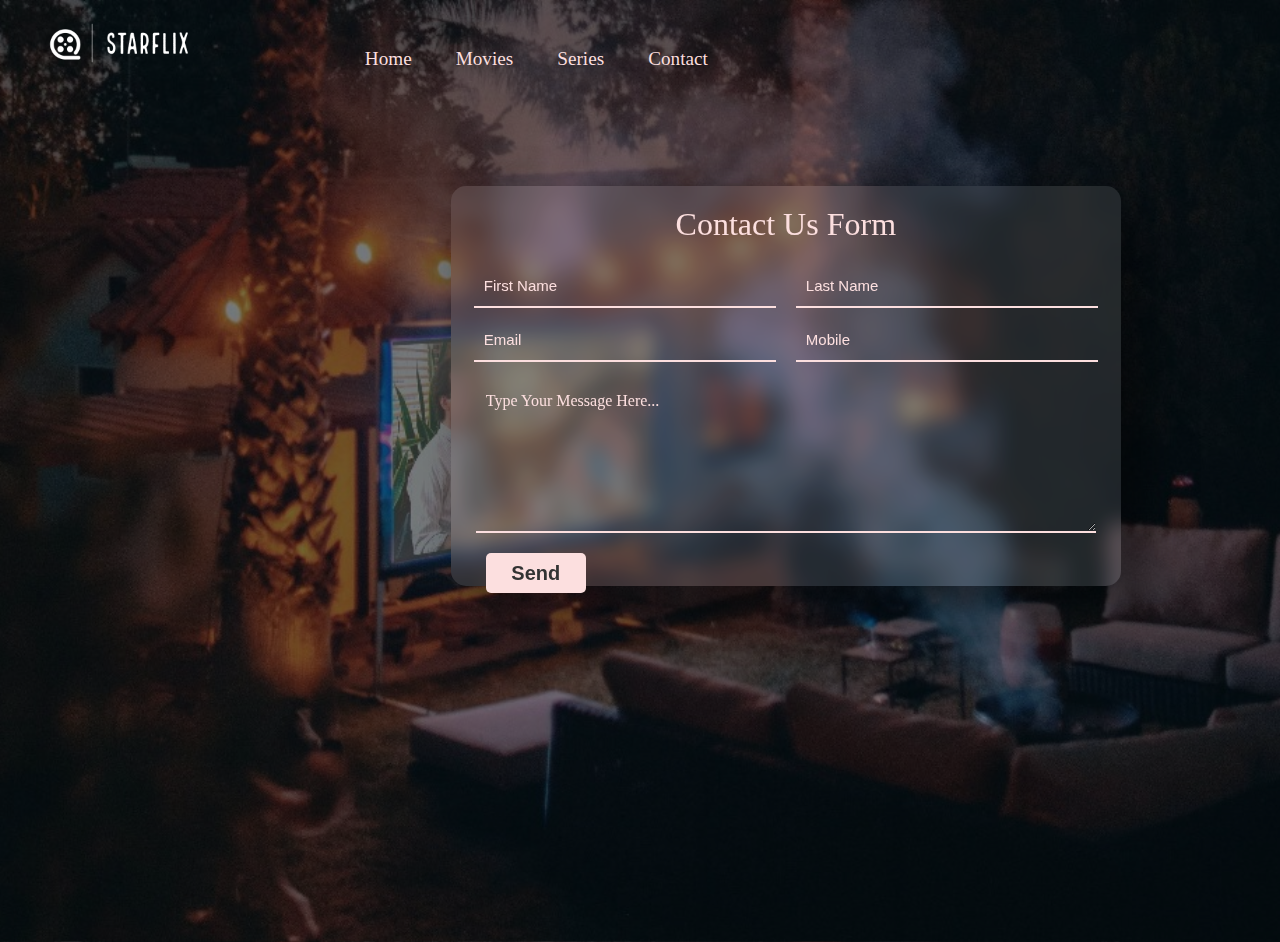
<file: contact.html>
<!DOCTYPE html>
<html lang="en">
<head>
    <meta charset="UTF-8">
    <meta name="viewport" content="width=device-width, initial-scale=1.0">
    <title>About Us</title>
    <style>
        body{
            background-color: rgb(117, 87, 87);
            padding: 1%;
            justify-content: center;
            align-items: center;
            /* width: 100%; */
            background: linear-gradient(to top, rgba(0,0,0,0.5)50%,rgba(0,0,0,0.5)50%), url('bg-image.jpg') ;
            background-position: center;
            background-size: cover;
            /* height: 100vh; */
        }
        
        .navigation a {
            position: relative;
            font-size: 1.2em;
            color:rgb(252, 223, 223);
            text-decoration: none;
            font-weight: 500;
            margin-left: 40px;
        }
        .navigation a::after{
            content: '';
            position: absolute;
            width: 100%;
            height: 3px;
            left: 0;
            bottom: -6px;
            background-color:rgb(252, 223, 223);
            border-radius: 5px;
            transform: scaleX(0);
            transform-origin: right;
            transition: transform .5s;
        }
        .navigation a:hover::after{
            transform-origin: left;
            transform: scaleX(1);
        }
        .container{
            height: 100vh;
            width: 100%;
            justify-content: center;
            align-items: center;
            background-size: cover;
        }

        .container form{
            margin-top: 5%;
            margin-left: 430px;
            width: 670px;
            height: 400px;
            display: flex;
            justify-content: center;
            box-shadow: 20px 20px 50px rgba(0,0,0,0.5);
            border-radius: 15px;
            background: rgba(255,255,255,0.1);
            backdrop-filter: blur(10px);
            flex-wrap: wrap;
        }

        .container form h1{
            color: rgb(252, 223, 223);
            font-weight: 500;
            margin-top: 20px;
            width: 500px;
            text-align: center;
        }

        .container form input{
            width: 290px;
            height: 40px;
            padding-left: 10px;
            outline: none;
            border: none;
            font-size: 15px;
            margin-bottom: 10px;
            background: none;
            border-bottom: 2px solid rgb(252, 223, 223);
        }

        .container form input::placeholder{
            color: rgb(252, 223, 223);
        }

        .container form #lastName,
        .container form #mobile{
            margin-left: 20px;
        }

        .container form h4{
            color: rgb(252, 223, 223);
            font-weight: 300;
            width: 600px;
            margin-top: 20px;
        }

        .container form textarea{
            background: none;
            border: none;
            border-bottom: 2px solid rgb(252, 223, 223);
            color: rgb(252, 223, 223);
            font-weight: 200;
            font-size: 15px;
            padding: 10px;
            outline: none;
            min-width: 600px;
            max-width: 600px;
            min-height: 80px;
            max-height: 80px;
        }

        .container form #button{
            border: none;
            background:rgb(252, 223, 223);
            border-radius: 5px;
            margin-top: 20px;
            font-weight: 600;
            font-size: 20px;
            color: #333;
            width: 100px;
            padding: 0;
            margin-right: 500px;
            margin-bottom: 40px;
            transition: 0.3s;
        }
        .container form #button:hover{
            opacity: 0.5;
        }
    
    </style>
</head>
<body>
    <div class="container">
    <div class="navigation">
        <img src="logo.png" alt="logo" width="200px">
        &emsp;&emsp;&emsp;&emsp;&emsp;&emsp;
        <a href="index.html">Home</a>
        <a href="movies.html">Movies</a>
        <a href="series.html">Series</a>
        <a href="contact.html">Contact</a>
    </div><br><br><br>
        <form>
            <h1>Contact Us Form</h1>
            <input type="text" id="firstName" placeholder="First Name" required>
            <input type="text" id="lastName" placeholder="Last Name" required>
            <input type="email" id="email" placeholder="Email" required>
            <input type="text" id="mobile" placeholder="Mobile" required>
            <h4>Type Your Message Here...</h4>
            <textarea required></textarea>
            <input type="submit" value="Send" id="button">
        </form>
    </div>

    
</body>
</html>
</file>
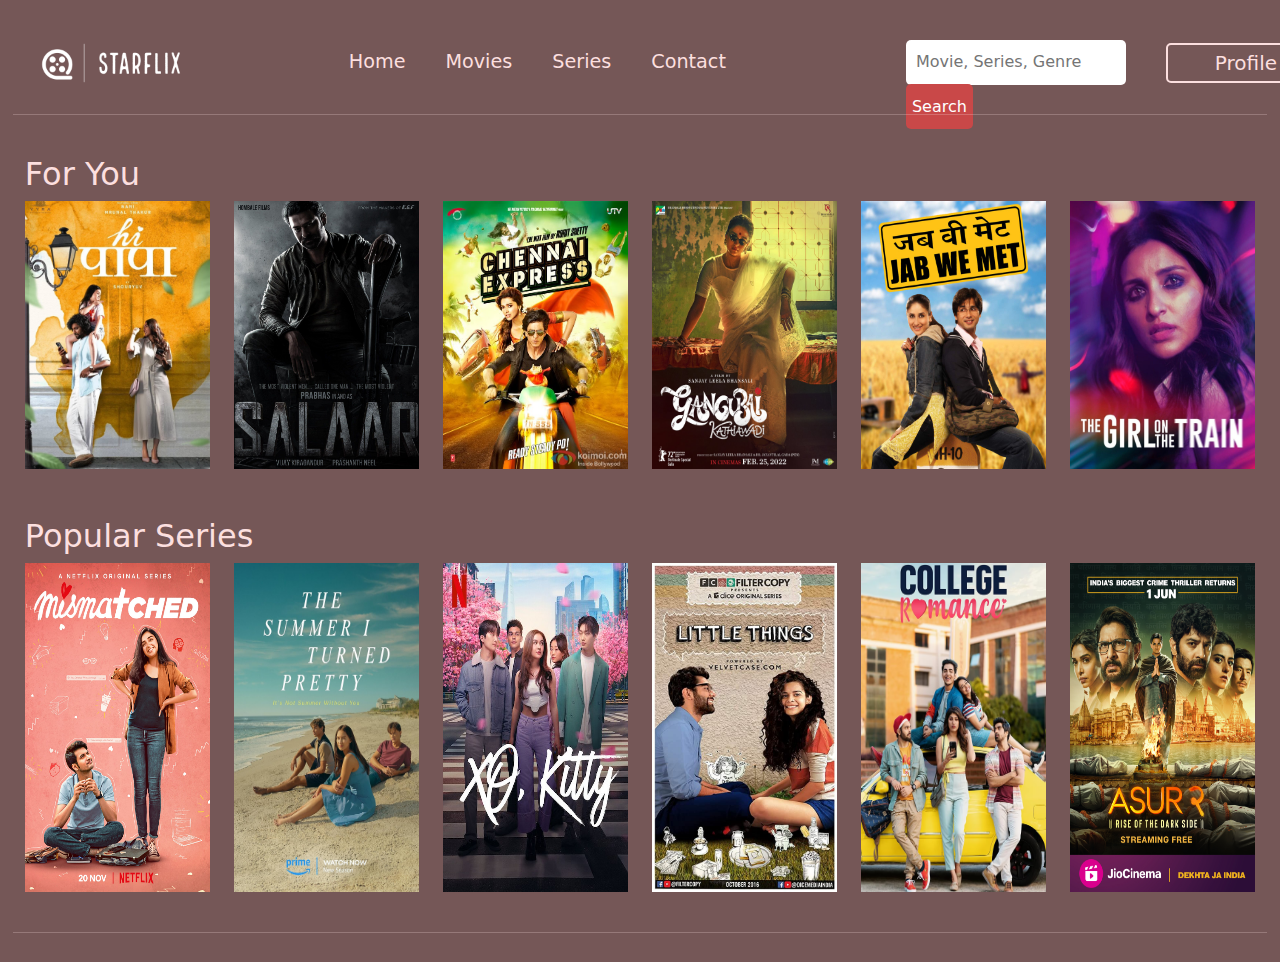
<file: index2.html>
<!DOCTYPE html>
<html lang="en">
<head>
    <meta charset="UTF-8">
    <meta name="viewport" content="width=device-width, initial-scale=1.0">
    <title>Home</title>
    <link href="https://cdn.jsdelivr.net/npm/bootstrap@5.0.2/dist/css/bootstrap.min.css" rel="stylesheet">
    <link rel="stylesheet" href="styleindex2.css">
</head>
<body>
 
    <div class="navigation">
        <img src="logo.png" alt="logo" width="200px">
        &emsp;&emsp;&emsp;&emsp;&emsp;&emsp;
        <a href="index.html">Home</a>
        <a href="movies.html">Movies</a>
        <a href="series.html">Series</a>
        <a href="contact.html">Contact</a>
        <div class="search-bar">
                <input type="text" id="input-box" placeholder="Movie, Series, Genre">
                <button onclick="addTask()" class="search-button">Search</button>
            <ul id="list-container">
            </ul>
        </div>
        <a href="#"><button id="profile-btn">Profile</button></a>
        <img src="profilelogo.jpg" alt="" id="profile-photo">
    </div>
    <hr style="color: rgb(252, 223, 223);">
    <div class="container-fluid">
        <br><h2 id="heading">For You</h2>
        <div class="row row-cols-6">
            <img class="zoom" src="hipapa.jpg">
            <img class="zoom" src="salaar.jpg">
            <img class="zoom" src="chennaiexpress.jpg">
            <img class="zoom" src="gangubaikathiawadi.jpg" >
            <img class="zoom" src="jabwemet.jpg">
            <img class="zoom" src="thegirlontrain.jpg">
        </div>
        <br><br><h2 id="heading">Popular Series</h2>
        <div class="row row-cols-6">
            <img class="zoom" src="mismatched.jpg" >
            <img class="zoom" src="thesummeriturnedpretty.jpg">
            <img class="zoom" src="xokitty.jpg" >
            <img class="zoom" src="littlethings.jpg">
            <img class="zoom" src="collegeromance.avif" >
            <img class="zoom" src="asur.jpg">
        </div>
    </div><br>
    <hr style="color: rgb(252, 223, 223);">
    
   

    
    <script src="app.js"></script>
</body>
</html>
</file>
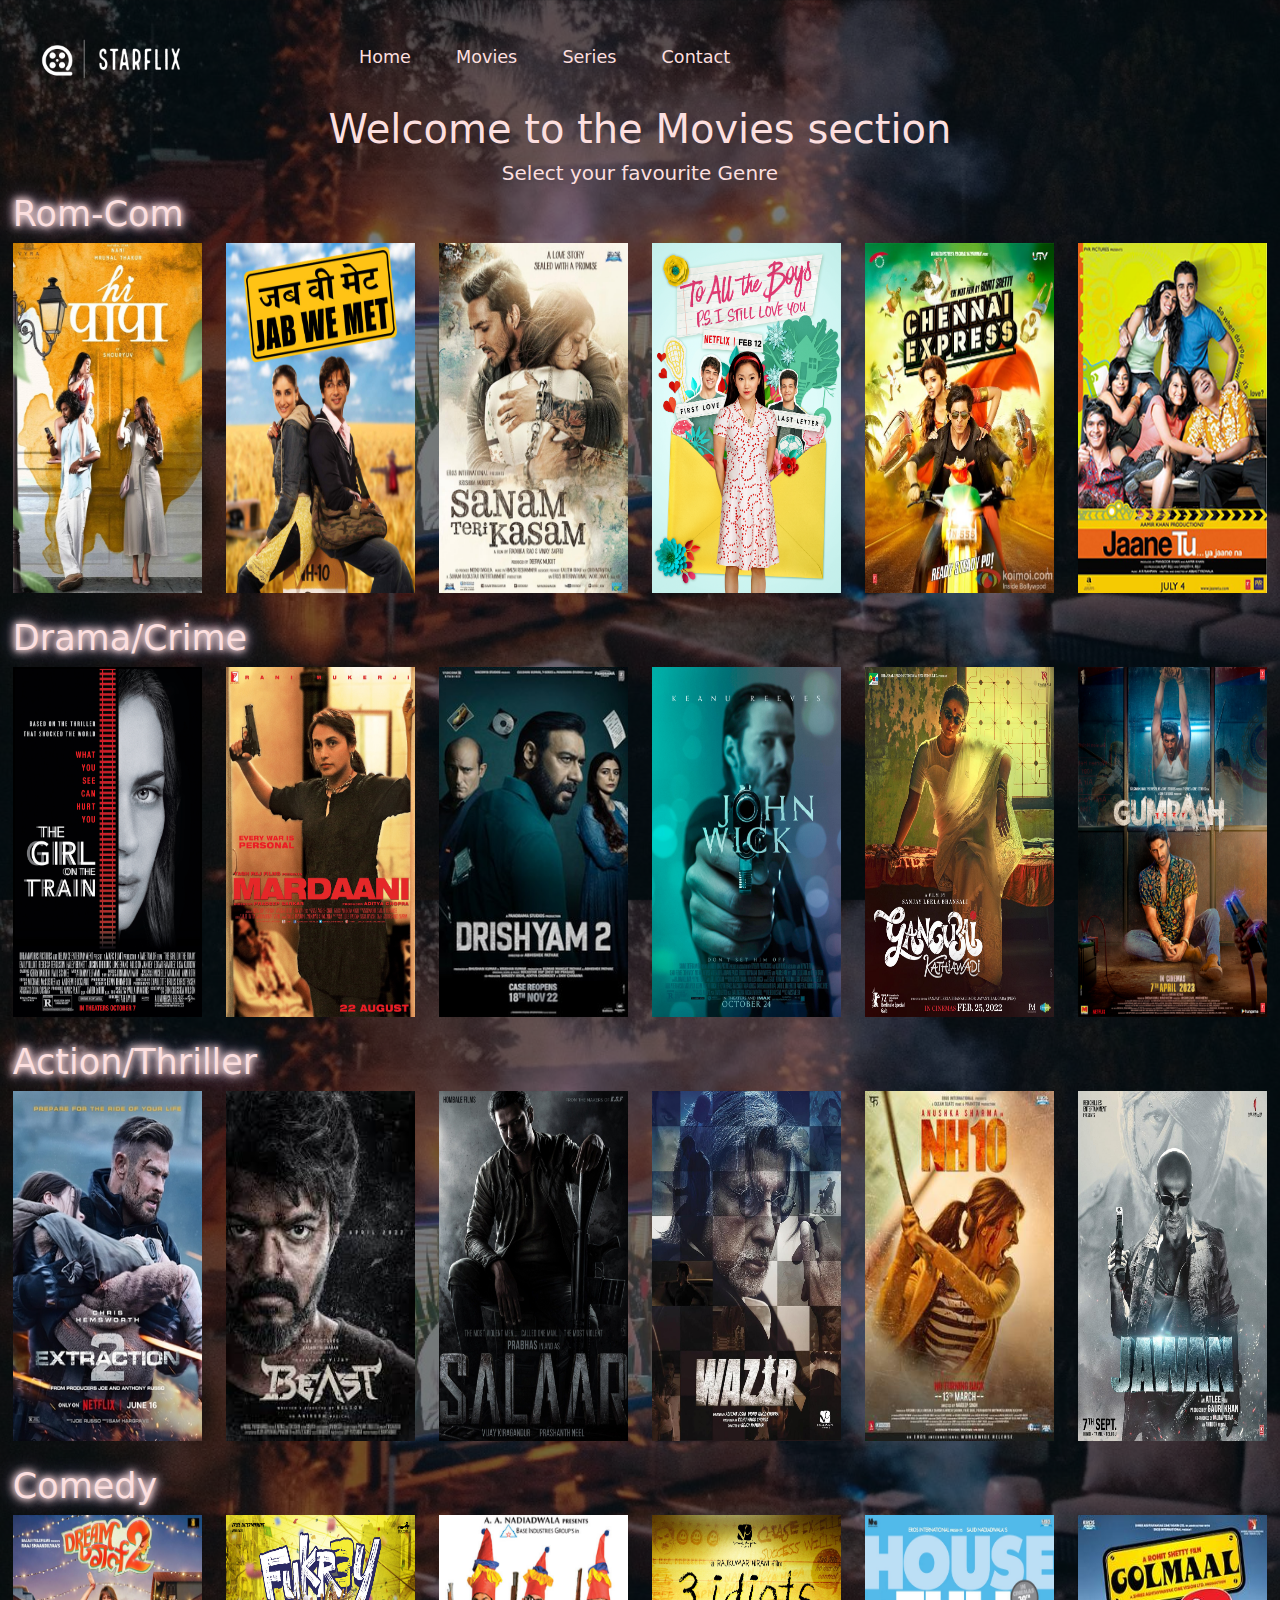
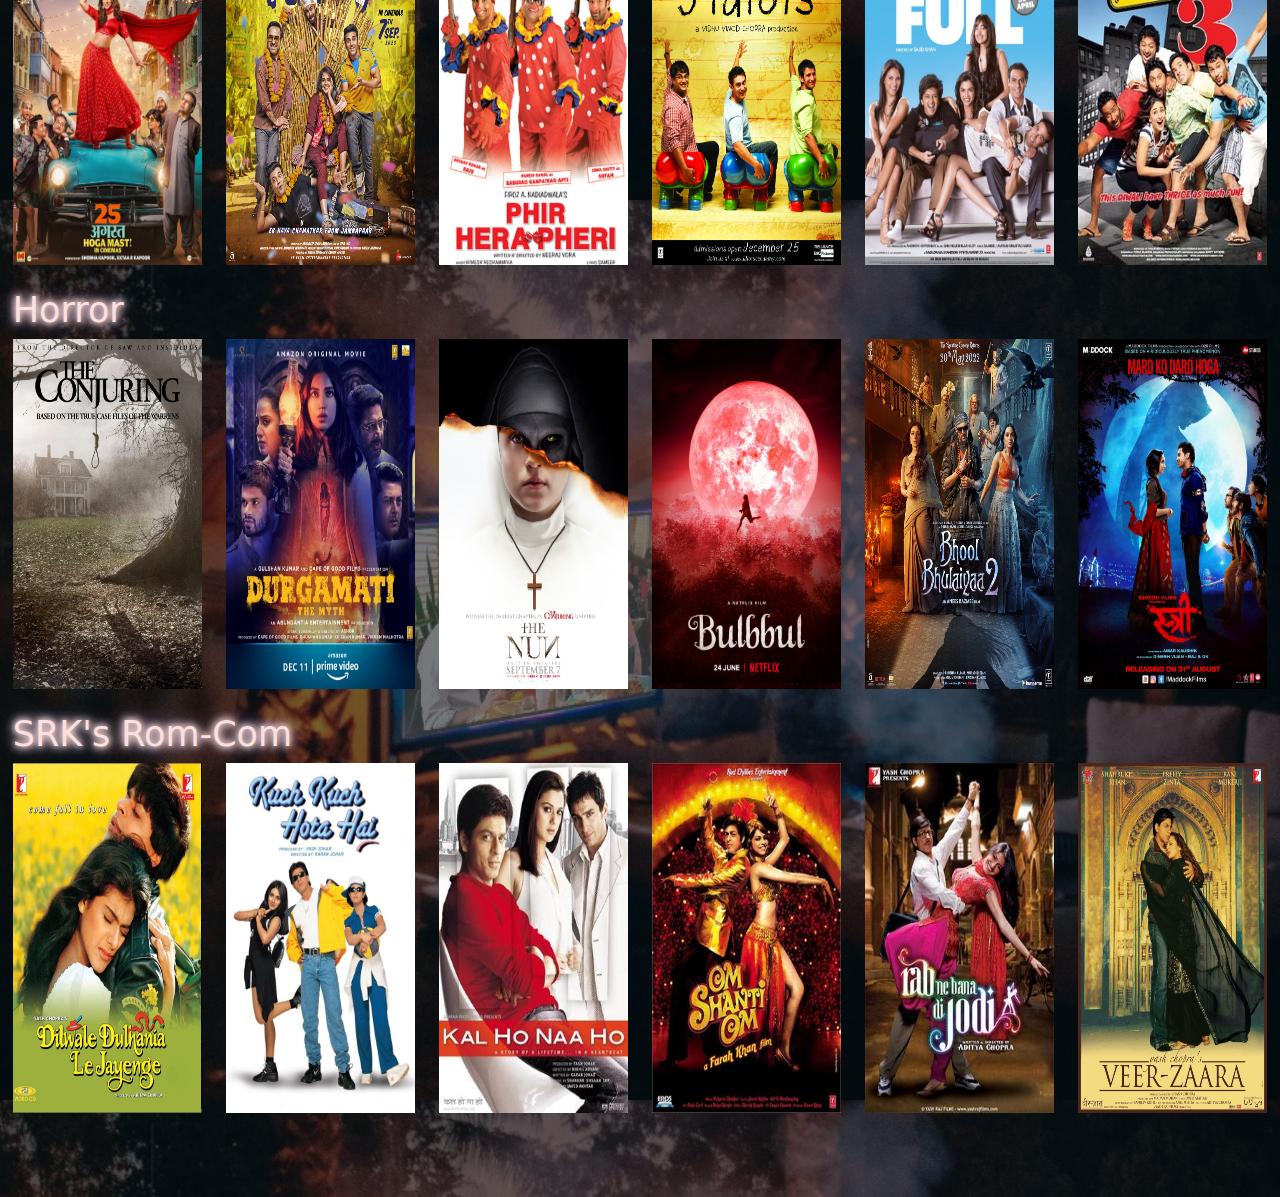
<file: movies.html>
<!DOCTYPE html>
<html lang="en">
<head>
    <meta charset="UTF-8">
    <meta name="viewport" content="width=device-width, initial-scale=1.0">
    <title>Document</title>
    <link href="https://cdn.jsdelivr.net/npm/bootstrap@5.0.2/dist/css/bootstrap.min.css" rel="stylesheet">
    <style>
        body{
            background-color: rgb(117, 87, 87);
            padding: 1%;
            justify-content: center;
            align-items: center;
            width: 100%;
            background: linear-gradient(to top, rgba(0,0,0,0.5)50%,rgba(0,0,0,0.5)50%), url('bg-image.jpg') ;
            background-position: center;
            background-size: cover;
            height: 100vh;
        }
        .navigation a {
            position: relative;
            font-size: 1.1em;
            color:rgb(252, 223, 223);
            text-decoration: none;
            font-weight: 500;
            margin-left: 40px;
        }
        .navigation a::after{
            content: '';
            position: absolute;
            width: 100%;
            height: 3px;
            left: 0;
            bottom: -6px;
            background-color:rgb(252, 223, 223);
            border-radius: 5px;
            transform: scaleX(0);
            transform-origin: right;
            transition: transform .5s;
        }
        .navigation a:hover::after{
            transform-origin: left;
            transform: scaleX(1);
        }
        #heading{
            color: rgb(252, 223, 223); 
            font-size: 40px; 
            text-align: center;
        }
        #head2{
            color: rgb(252, 223, 223);
            text-align: center;
            font-size: 20px;
        }
        #img-logo{
            font-size: 35px;
            color: rgb(252, 223, 223);
            text-shadow: 0px 0px 5px rgb(220, 193, 193), 0px 0px 10px rgb(252, 223, 223), 0px 0px 10px rgb(252, 223, 223),
                0px 0px 20px #b393d3;
        }
        .container {
            position: relative;
        }
        .image {
            opacity: 1; 
            display: block; 
            width: 100%; 
            height: 350px;
            transition: .5s ease;
        }
        .middle {
            transition: .5s ease;
            opacity: 0;
            position: absolute;
            align-items: center;
            top: 45%;
            left: 45%;
            transform: translate(-50%, -50%);
            -ms-transform: translate(-50%, -50%)
        }

        .container:hover .image {
            opacity: 0.3;
            -ms-transform: scale(1.2);
            -webkit-transform: scale(1.2);
            transform: scale(1.2);
        }

        .container:hover .middle {
            opacity: 1;
        }

        .text {
            background-color: transparent;
            text-align: center;
            color: white;
            font-size: 16px;
            padding:1px 0px;
        }
    </style>
</head>
<body>
    <br>
    <div class="navigation">
        <img src="logo.png" alt="logo" width="200px">
        &emsp;&emsp;&emsp;&emsp;&emsp;&emsp;
        <a href="index.html">Home</a>
        <a href="movies.html">Movies</a>
        <a href="series.html">Series</a>
        <a href="contact.html">Contact</a>
    </div><br>

    <h1 id="heading">Welcome to the Movies section</h1>
    <h2 id="head2">Select your favourite Genre</h2>
        
<section>
    <h2 id="img-logo">Rom-Com</h2>
        <div class="row row-cols-6">
            <div class="container">
                <img src="hipapa.jpg" alt="Avatar" class="image" style="width:100%">
                <div class="middle">
                  <div class="text"><h4>HI PAPA</h4><br> A doting father and his 6-year-old daughter find their lives taking a dramatic turn when the woman he loves marries someone else.</div>
                </div>
            </div>
            <div class="container">
                <img src="jabwemet.jpg" alt="Avatar" class="image" style="width:100%">
                <div class="middle">
                  <div class="text"><h4>JAB WE MET</h4><br>Aditya, a heartbroken business tycoon, aimlessly boards a train to escape his depressing life. He meets Geet, a bubbly Punjabi girl, and gets pulled into her crazy life.</div>
                </div>
            </div>
            <div class="container">
                <img src="sanamterikasam.jpg" alt="Avatar" class="image" style="width:100%">
                <div class="middle">
                  <div class="text"><h4>SANAM TERI KASAM</h4><br>When Saraswati's father throws her out of the house, Inder stands with her against all odds and this brings them close to each other. However, destiny has its own plans to separate them.</div>
            </div>
            </div><div class="container">
                <img src="toallboysihavelovedbefore.jpg" alt="Avatar" class="image" style="width:100%">
                <div class="middle">
                  <div class="text"><h4>TO ALL THE BOYS I'VE LOVED BEFORE</h4><br>To All the Boys is a franchise consisting of American teenage romance installments, including three feature films and a spin-off television series, based on the titular trilogy of novels written by Jenny Han.</div>
            </div>
            </div><div class="container">
                <img src="chennaiexpress.jpg" alt="Avatar" class="image" style="width:100%">
                <div class="middle">
                  <div class="text"><h4>CHENNAI EXPRESS</h4><br>Rahul, a young man, sets out to immerse his late grandfather's ashes at Rameshwaram. However, when he helps Meena, a runaway bride, board a train, he has to face the ire of her criminal family.</div>
                </div>
            </div>
            <div class="container">
                <img src="JaaneTuYaJaaneNa.jpg" alt="Avatar" class="image" style="width:100%">
                <div class="middle">
                  <div class="text"><h4>JAANE TU YA JAANE NA</h4><br>Best friends Jai and Aditi make for a perfect couple but refuse to consider a romantic relationship. However, when they start dating other people, they realise that they are actually in love.</div>
            </div>
        </div><br>
</section><br>
<section>
    <h2 id="img-logo">Drama/Crime</h2>
        <div class="row row-cols-6">
            <div class="container">
                <img src="thegirlonthetrain2.jpg" alt="Avatar" class="image" style="width:100%">
                <div class="middle">
                  <div class="text"><h4>THE GIRL ON THE TRAIN</h4><br>On her lonely train journeys post-divorce, Rachel sees Scott and Megan and perceives them to be an ideal couple. But when Megan is known to go missing, Rachel gets dragged into the investigation.</div>
                </div>
            </div>
            <div class="container">
                <img src="mardaani.jpg" alt="Avatar" class="image" style="width:100%">
                <div class="middle">
                  <div class="text"><h4>MARDAANI</h4><br>Senior Inspector Shivani Shivaji Roy is a strong dedicated officer of the Mumbai Police force. She works hard to uncover a Delhi-based child trafficking cartel.</div>
                </div>
            </div>
            <div class="container">
                <img src="Drishyam2.jpg" alt="Avatar" class="image" style="width:100%">
                <div class="middle">
                  <div class="text"><h4>DRISHYAM 2</h4><br>Seven years after facing traumatic events, the Salgaonkars have moved on with life. However, unforeseen circumstances threaten to bring dark truths to light.</div>
            </div>
            </div><div class="container">
                <img src="johnwick.jpg" alt="Avatar" class="image" style="width:100%">
                <div class="middle">
                  <div class="text"><h4>JOHN WICK</h4><br>John Wick is an American neo-noir action film series and media franchise created by Derek Kolstad. It centers around the titular character, a legendary hitman who is reluctantly drawn back into the criminal underworld after retiring.</div>
            </div>
            </div><div class="container">
                <img src="gangubaikathiawadi.jpg" alt="Avatar" class="image" style="width:100%">
                <div class="middle">
                  <div class="text"><h4>GANGUBAI KATHIAWADI</h4><br>After being duped and sold to a brothel, a young woman takes control of the world she was once a pawn in, utilising her underworld connections to rule it.</div>
                </div>
            </div>
            <div class="container">
                <img src="gumraah.jpg" alt="Avatar" class="image" style="width:100%">
                <div class="middle">
                  <div class="text"><h4>GUMRAAH</h4><br>When a young man is found dead, a murder investigation is underway to find the culprit. However, complications arise when the police find the suspect's uncanny look alike.</div>
            </div>
        </div><br>
</section><br>
<section>
    <h2 id="img-logo">Action/Thriller</h2>
        <div class="row row-cols-6">
            <div class="container">
                <img src="Extraction2.jpg" alt="Avatar" class="image" style="width:100%">
                <div class="middle">
                  <div class="text"><h4>EXTRACTION 2</h4><br>Back from the brink of death, commando Tyler Rake embarks on a dangerous mission to save a ruthless gangster's imprisoned family.</div>
                </div>
            </div>
            <div class="container">
                <img src="beast.jpg" alt="Avatar" class="image" style="width:100%">
                <div class="middle">
                  <div class="text"><h4>BEAST</h4><br>Former RAW agent Veera must face his fears when a terrorist organisation holds him hostage in a mall along with other visitors and demands the release of their leader, who was captured by Veera.</div>
                </div>
            </div>
            <div class="container">
                <img src="salaar.jpg" alt="Avatar" class="image" style="width:100%">
                <div class="middle">
                  <div class="text"><h4>SALAAR</h4><br>A gang leader makes a promise to a dying friend by taking on other criminal gangs.</div>
            </div>
            </div><div class="container">
                <img src="wazir.jpg" alt="Avatar" class="image" style="width:100%">
                <div class="middle">
                  <div class="text"><h4>WAZIR</h4><br>When his daughter is killed by the terrorist he is chasing, Daanish, a cop, swears to seek revenge. He finds a confidante in Pandit, an unassuming grand master, also mourning the loss of his daughter.</div>
            </div>
            </div><div class="container">
                <img src="nh10.jpg" alt="Avatar" class="image" style="width:100%">
                <div class="middle">
                  <div class="text"><h4>NH 10</h4><br>While on a road trip, Meera and Arjun witness an honour killing committed by a powerful gangster, Satbir. However, the latter soon starts pursuing the couple to eliminate them.</div>
                </div>
            </div>
            <div class="container">
                <img src="jawan.jpg" alt="Avatar" class="image" style="width:100%">
                <div class="middle">
                  <div class="text"><h4>JAWAN</h4><br>A man is driven by a personal vendetta to rectify the wrongs in society, while keeping a promise made years ago. He comes up against a monstrous outlaw with no fear, who has caused extreme suffering to many.</div>
            </div>
        </div><br>
</section><br>
<section>
    <h2 id="img-logo">Comedy</h2>
        <div class="row row-cols-6">
            <div class="container">
                <img src="dreamgirl2.jpg" alt="Avatar" class="image" style="width:100%">
                <div class="middle">
                  <div class="text"><h4>DREAMGIRL 2</h4><br>Karam secretly turns his female alter ego into a dancer and woos a millionaire's son in hopes of clearing his family debts and impressing his fiancée's father.</div>
                </div>
            </div>
            <div class="container">
                <img src="fukrey.jpg" alt="Avatar" class="image" style="width:100%">
                <div class="middle">
                  <div class="text"><h4>FUKREY</h4><br>Hunny, Choocha, Lali and Zafar want to make easy money and approach the notorious Bholi to invest in their plan. But when they lose her money, they must come up with a plan or face the consequences.</div>
                </div>
            </div>
            <div class="container">
                <img src="phirherapheri.jpg" alt="Avatar" class="image" style="width:100%">
                <div class="middle">
                  <div class="text"><h4>PHIR HERA PHERI</h4><br>A twist of fate changes the lives of Raju, Shyam and Baburao when they get cheated by a fraudster. They must now find another way to repay the loan taken from a dreaded gangster.</div>
            </div>
            </div><div class="container">
                <img src="3idiots.jpg" alt="Avatar" class="image" style="width:100%">
                <div class="middle">
                  <div class="text"><h4>3 IDIOTS</h4><br>In college, Farhan and Raju form a great bond with Rancho due to his refreshing outlook. Years later, a bet gives them a chance to look for their long-lost friend whose existence seems rather elusive.</div>
            </div>
            </div><div class="container">
                <img src="housefull.jpg" alt="Avatar" class="image" style="width:100%">
                <div class="middle">
                  <div class="text"><h4>HOUSEFULL</h4><br>Housefull is an Indian comedy film series. The series stars Akshay Kumar and Ritesh Deshmukh in all the films. The first two films Housefull and Housefull 2 were directed by Sajid Khan.</div>
                </div>
            </div>
            <div class="container">
                <img src="golmall.jpg" alt="Avatar" class="image" style="width:100%">
                <div class="middle">
                  <div class="text"><h4>GOLMAL</h4><br>Golmaal is an Indian comedy film series directed by Rohit Shetty, with four installments to date, the first three produced by Dhilin Mehta, the fourth by Shetty and Sangeeta Ahir and the fifth which is a spin off is produced by Shetty with Bhushan Kumar.</div>
            </div>
        </div><br>
</section><br>
<section>
    <h2 id="img-logo">Horror</h2>
        <div class="row row-cols-6">
            <div class="container">
                <img src="theconjuring.jpg" alt="Avatar" class="image" style="width:100%">
                <div class="middle">
                  <div class="text"><h4>THE CONJURING</h4><br>Rod and Carolyn find their pet dog dead under mysterious circumstances and experience a spirit that harms their daughter Andrea. They finally call investigators who can help them get out of the mess.</div>
                </div>
            </div>
            <div class="container">
                <img src="durgamati.jpg" alt="Avatar" class="image" style="width:100%">
                <div class="middle">
                  <div class="text"><h4>DURGAMATI</h4><br>A government officer seeking justice for a man gets embroiled in a conspiracy. While trying to prove her innocence, she gets possessed by a ghost.</div>
                </div>
            </div>
            <div class="container">
                <img src="thenun.jpg" alt="Avatar" class="image" style="width:100%">
                <div class="middle">
                  <div class="text"><h4>THE NUN</h4><br>A priest and a novice arrive in Romania to investigate the death of a young nun. However, things take an ugly turn after they encounter a supernatural force.</div>
            </div>
            </div><div class="container">
                <img src="bulbul.jpg" alt="Avatar" class="image" style="width:100%">
                <div class="middle">
                  <div class="text"><h4>BULBBUL</h4><br>A child bride grows into an enigmatic woman ruling over her household, hiding her painful past, as supernatural murders of men plague her village.</div>
            </div>
            </div><div class="container">
                <img src="bhoolbhulayia.jpg" alt="Avatar" class="image" style="width:100%">
                <div class="middle">
                  <div class="text"><h4>BHOOL BHULAIYAA</h4><br>An NRI and his wife decide to stay in his ancestral home, paying no heed to the warnings about ghosts. Soon, inexplicable occurrences cause him to call a psychiatrist to help solve the mystery.</div>
                </div>
            </div>
            <div class="container">
                <img src="stree.jpg" alt="Avatar" class="image" style="width:100%">
                <div class="middle">
                  <div class="text"><h4>STREE</h4><br>The people of Chanderi live under constant fear of Stree, the spirit of a woman who attacks men at night during festivals. Vicky, along with his friends, decides to unravel the mystery.</div>
            </div>
        </div><br>
</section><br>
<section>
    <h2 id="img-logo">SRK's Rom-Com</h2>
        <div class="row row-cols-6">
            <div class="container">
                <img src="ddlj.jpg" alt="Avatar" class="image" style="width:100%">
                <div class="middle">
                  <div class="text"><h4>DILWALE DHULANIYA LE JAYENGE</h4><br>Raj and Simran meet during a trip across Europe and the two fall in love. However, when Raj learns that Simran is already promised to another, he follows her to India to win her and her father over.
                  </div>
                </div>
            </div>
            <div class="container">
                <img src="kuchkuchhotahai.jpg" alt="Avatar" class="image" style="width:100%">
                <div class="middle">
                  <div class="text"><h4>KUCH KUCH HOTA HAI</h4><br>A tomboyish Anjali loves Rahul, her best college pal, but is anguished when he decides to wed Tina, a fellow collegian. Eight years later, widower Rahul's daughter is told to reunite him with Anjali.</div>
                </div>
            </div>
            <div class="container">
                <img src="kalhonaho.jpg" alt="Avatar" class="image" style="width:100%">
                <div class="middle">
                  <div class="text"><h4>KAL HO NAA HO</h4><br>Aman inserts positivity and liveliness into the life of Naina, a defeatist MBA student with familial problems. Naina, smitten with him, wishes to wed him, but is unaware of his terminal illness.</div>
            </div>
            </div><div class="container">
                <img src="omshantiom.jpg" alt="Avatar" class="image" style="width:100%">
                <div class="middle">
                  <div class="text"><h4>OM SHANTI OM</h4><br>Om, a junior film artist, is smitten by Shantipriya, a renowned actress, but is killed while trying to save her from a fire accident. Thirty years later, he is reborn and sets out to avenge her death.</div>
            </div>
            </div><div class="container">
                <img src="rabnebnadijodi.jpg" alt="Avatar" class="image" style="width:100%">
                <div class="middle">
                  <div class="text"><h4>RAB NE BANA DI JODI</h4><br>Surinder, a simple man, falls for a vivacious Tani and gets married to her. In order to impress her, he undergoes a complete makeover and becomes Raj.</div>
                </div>
            </div>
            <div class="container">
                <img src="veerzara.jpg" alt="Avatar" class="image" style="width:100%">
                <div class="middle">
                  <div class="text"><h4>VEER-ZAARA</h4><br>Love blooms between an Indian pilot, Veer, and a Pakistani girl, Zaara. As Veer spends his years in a Pakistani prison, Zaara believes him to be dead and devotes her life to his village in India.</div>
            </div>
        </div><br>
</section>
</body>
</html>
</file>
<file: styleindex2.css>
body{
    padding: 1%;
    background-color:rgb(117, 87, 87);
}

#image{
    height: 50%;
    margin-top: 50px;
    background-color: transparent; 
    background-color: rgb(0, 0, 0);
    width:100%;
    margin-left: 0;
}
.navigation{
    margin-top: 15px;
    display: flex;
    align-items: center;
}
.navigation a {
    position: relative;
    font-size: 1.2em;
    color:rgb(252, 223, 223);
    text-decoration: none;
    font-weight: 500;
    margin-left: 40px;
}
.navigation a::after{
    content: '';
    position: absolute;
    width: 100%;
    height: 3px;
    left: 0;
    bottom: -6px;
    background-color:rgb(252, 223, 223);
    border-radius: 5px;
    transform: scaleX(0);
    transform-origin: right;
    transition: transform .5s;
}
.navigation a:hover::after{
    transform-origin: left;
    transform: scaleX(1);
}
#zoom{
    transition: transform .2s;
    padding: 50px;
}
.zoom:hover{
    -ms-transform: scale(1.3);
    -webkit-transform: scale(1.3);
    transform: scale(1.3);
    transition: .5s ease;
}

#heading{
    color: rgb(252, 223, 223);
}



.search-bar{
    /* width: 100%; */
    max-width: 300px;
    max-height: 45px;
    margin-left: 180px;
    margin-top: 0px;
    /* padding: 0%; */
    background: #fff;
    border-radius:5px;
  }
.search-bar h2{
    color: #fbfcff;
    display: flex;
    align-items: center;
}
input{
    flex: 1;
    border: none;
    outline: none;
    background: transparent;
    padding: 10px;
    font-weight: 14px;
}
.search-button{
    border: none;
    outline: none;
    background:rgb(201, 72, 72) ;
    color: #ffffff;
    font-size: 16px;
    cursor: pointer;
    border-radius: 5px;
    height: 45px;
}
#profile-btn{
    font-size: 20px;
    width: 160px;
    border-radius: 5px;
    border-style: double;
    height: 40px;
    border-color: rgb(252, 223, 223);
    background-color: transparent;
    color: rgb(252, 223, 223);
}
#profile-photo{
    width:70px;
    border-radius: 50%;
    padding: 1%;
    border-color: black;
}
</file>
